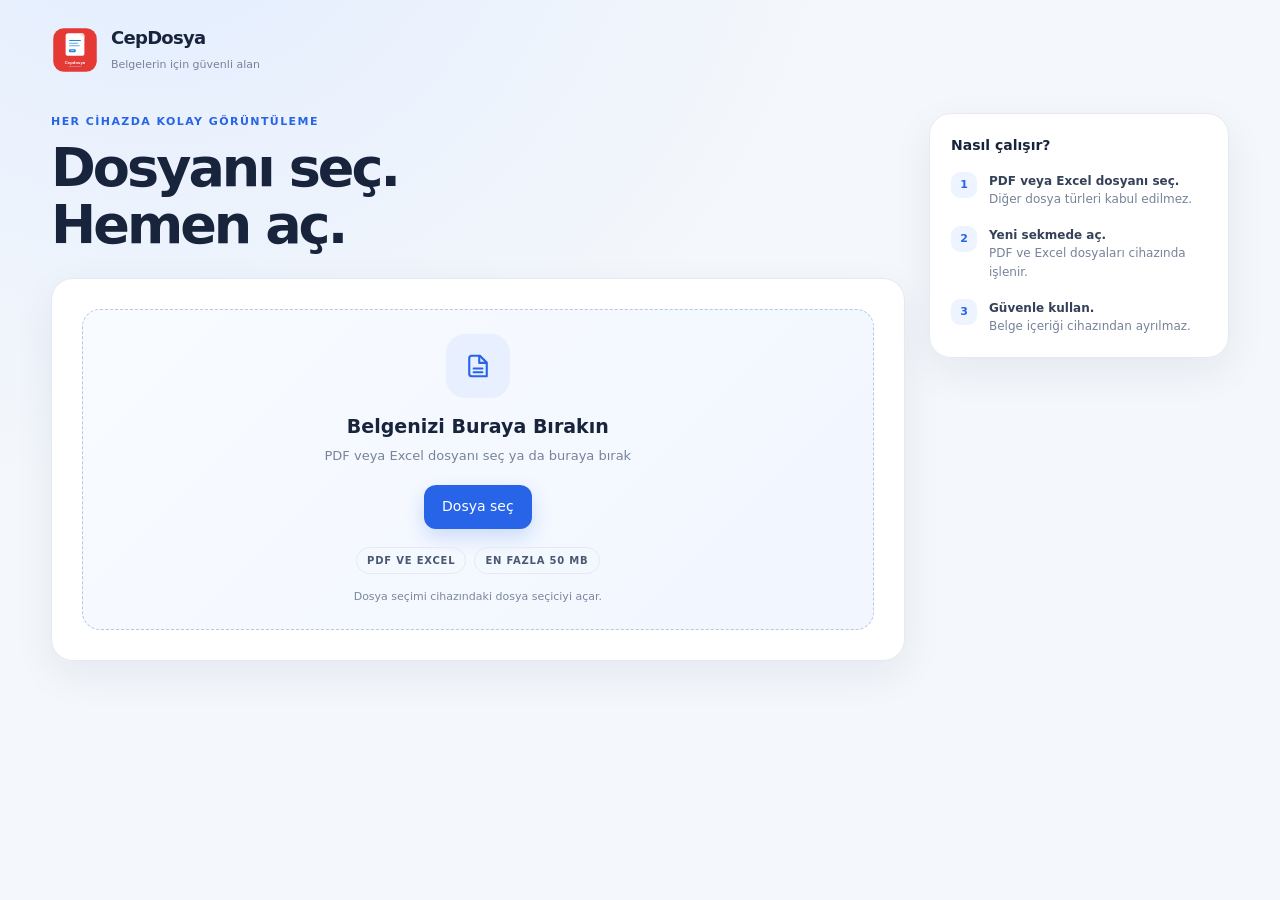
<file: index.html>
<!doctype html>
<html lang="tr" class="aos-enabled">
<head>
  <meta charset="utf-8">
  <meta name="viewport" content="width=device-width,initial-scale=1">
  <meta name="theme-color" content="#f5f7fb">
  <meta name="description" content="PDF ve Excel dosyalarını cihazında güvenle aç.">
  <link rel="manifest" href="./manifest.webmanifest">
  <link rel="icon" href="./icon.svg?v=3" type="image/svg+xml">
  <link rel="stylesheet" href="./style.css">
  <title>CepDosya · Belgelerini aç</title>
</head>
<body>
<div class="app">
  <header class="topbar" data-aos="fade-down">
    <a class="brand" href="./"><img src="./icon.svg" alt="CepDosya logosu"><span><strong>CepDosya</strong><small>Belgelerin için güvenli alan</small></span></a>
  </header>
  <div class="layout">
    <main class="main">
      <section class="intro" data-aos="fade-up">
        <div class="eyebrow">Her cihazda kolay görüntüleme</div>
        <h1>Dosyanı seç.<br>Hemen aç.</h1>
      </section>
      <section class="upload-card" data-aos="fade-up" data-aos-delay="100">
        <div class="drop" id="dropzone" tabindex="0" role="button" aria-label="Dosya seç veya buraya bırak">
          <div class="upload-feedback" id="uploadFeedback" aria-hidden="true"><svg class="pay-confirmation" viewBox="0 0 88 88"><circle class="pay-ring" cx="44" cy="44" r="35"></circle><path class="pay-checkmark" d="m27 44 12 12 23-25"></path><path class="pay-cross" d="m31 31 26 26m0-26L31 57"></path></svg></div>
          <div class="drop-inner">
            <div class="file-icon" aria-hidden="true"><svg viewBox="0 0 24 24"><path d="M7 3.8h6.5L19 9.3v10.9H7a2 2 0 0 1-2-2V5.8a2 2 0 0 1 2-2Z"/><path d="M13 4v5.5h5.5M8.5 14h7m-7 3h7"/></svg></div>
            <h2>Belgenizi Buraya Bırakın</h2>
            <p>PDF veya Excel dosyanı seç ya da buraya bırak</p>
            <button class="button" id="chooseFile" type="button">Dosya seç</button>
            <input id="fileInput" type="file" accept=".pdf,.xls,.xlsx,.xlsm,.xlsb,.csv,application/pdf,application/vnd.ms-excel,application/vnd.openxmlformats-officedocument.spreadsheetml.sheet,text/csv" hidden>
            <div class="formats"><span class="format">PDF VE EXCEL</span><span class="format">EN FAZLA 50 MB</span></div>
            <div class="fine" id="selectedInfo">Dosya seçimi cihazındaki dosya seçiciyi açar.</div>
          </div>
        </div>
        <div id="message" class="message" role="status" aria-live="polite" hidden></div>
      </section>
    </main>
    <aside class="rail">
      <section class="side-card" data-aos="fade-left" data-aos-delay="180">
        <h3>Nasıl çalışır?</h3>
        <ol class="steps">
          <li><span class="number">1</span><span><b>PDF veya Excel dosyanı seç.</b><br>Diğer dosya türleri kabul edilmez.</span></li>
          <li><span class="number">2</span><span><b>Yeni sekmede aç.</b><br>PDF ve Excel dosyaları cihazında işlenir.</span></li>
          <li><span class="number">3</span><span><b>Güvenle kullan.</b><br>Belge içeriği cihazından ayrılmaz.</span></li>
        </ol>
      </section>
    </aside>
  </div>
</div>
<script src="./app.js" defer></script>
</body>
</html>
</file>
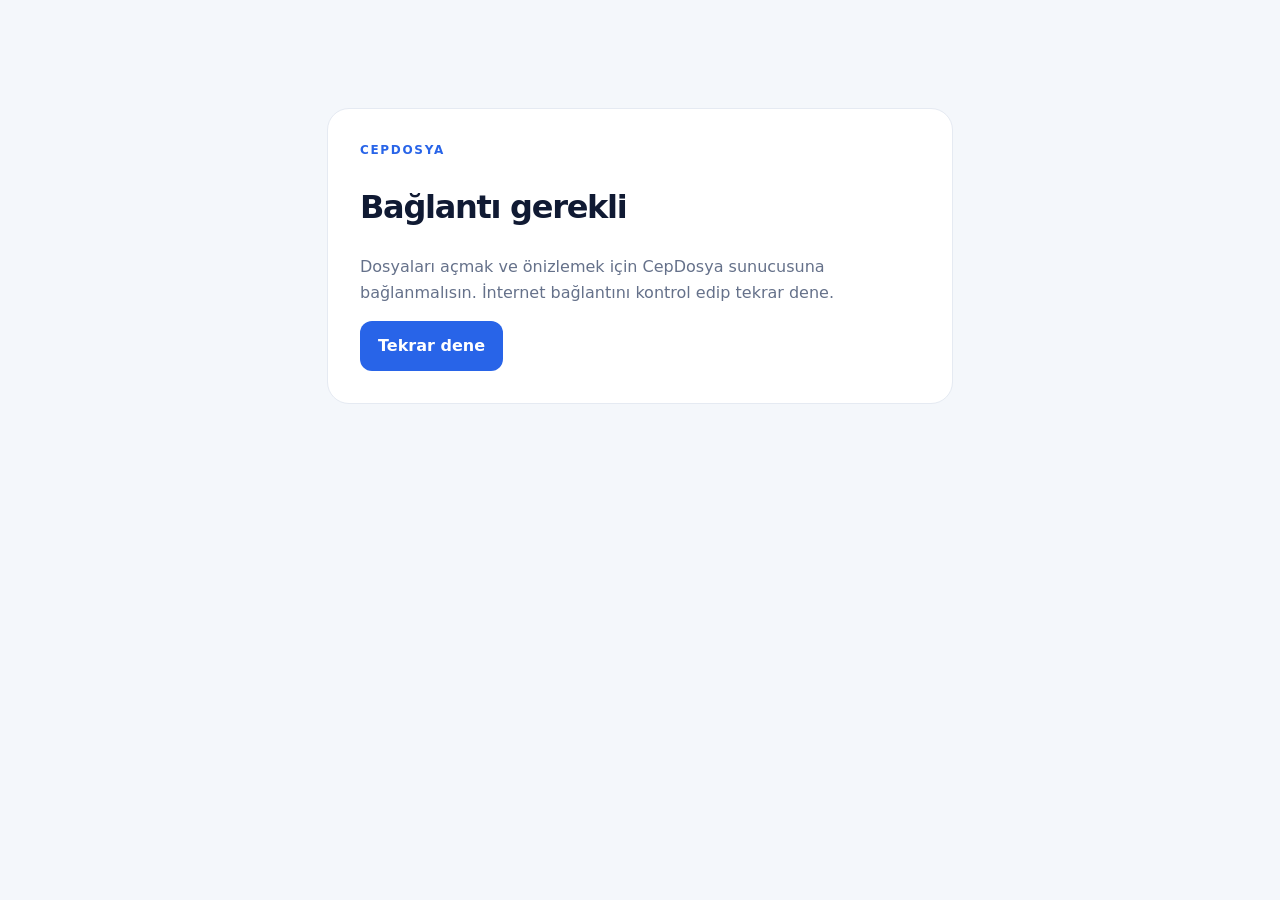
<file: offline.html>
<!doctype html>
<html lang="tr"><meta charset="utf-8"><meta name="viewport" content="width=device-width,initial-scale=1"><meta name="theme-color" content="#f5f7fb"><title>CepDosya · Bağlantı gerekli</title>
<body style="margin:0;padding:12vh 8vw;background:#f4f7fb;color:#101a33;font:16px/1.6 system-ui,sans-serif"><main style="max-width:560px;margin:auto;padding:32px;background:#fff;border:1px solid #e5eaf2;border-radius:22px"><div style="font-size:12px;font-weight:800;letter-spacing:.14em;color:#2864e8">CEPDOSYA</div><h1 style="letter-spacing:-.04em">Bağlantı gerekli</h1><p style="color:#65718a">Dosyaları açmak ve önizlemek için CepDosya sunucusuna bağlanmalısın. İnternet bağlantını kontrol edip tekrar dene.</p><a href="./" style="display:inline-block;padding:12px 18px;border-radius:12px;background:#2864e8;color:#fff;text-decoration:none;font-weight:700">Tekrar dene</a></main></body></html>
</file>
<file: style.css>
:root{color-scheme:light;--bg:#f4f7fb;--surface:#fff;--ink:#18243b;--muted:#77839a;--line:#e5eaf2;--blue:#2864e8;--lime:#c8f33f;--shadow:0 14px 40px rgba(24,42,78,.07);font-family:Inter,ui-sans-serif,system-ui,-apple-system,"Segoe UI",Arial,sans-serif;color:var(--ink);background:var(--bg);font-synthesis:none}*{box-sizing:border-box}body{margin:0;background:radial-gradient(ellipse at 12% -15%,#e2edff 0,transparent 43%),var(--bg);font:15px/1.55 Inter,ui-sans-serif,system-ui,-apple-system,"Segoe UI",Arial,sans-serif}.app{max-width:1440px;margin:auto;min-height:100vh;padding:24px clamp(16px,4vw,56px) 30px;display:flex;flex-direction:column}.topbar{display:flex;align-items:center;justify-content:space-between;gap:20px;margin-bottom:38px}.brand{display:flex;align-items:center;gap:12px;color:inherit;text-decoration:none}.brand img{width:48px;height:48px;object-fit:contain}.brand strong{display:block;font-size:18px;letter-spacing:-.04em}.brand small{color:var(--muted);font-size:11px}.status{display:flex;align-items:center;gap:9px;color:#496073;font-size:12px;background:#fff;padding:9px 13px;border:1px solid var(--line);border-radius:30px}.status i{width:8px;height:8px;border-radius:50%;background:#45bf8a;box-shadow:0 0 0 4px #e1f8ef}.layout{display:grid;grid-template-columns:minmax(0,1fr) 300px;gap:24px;align-items:start;flex:1}.main{min-width:0}.intro{margin-bottom:24px}.eyebrow{color:var(--blue);font-size:11px;font-weight:800;letter-spacing:.13em;text-transform:uppercase}.intro h1{font-size:clamp(32px,5vw,54px);line-height:1.05;letter-spacing:-.055em;margin:10px 0 12px}.intro p{max-width:650px;color:var(--muted);margin:0}.upload-card,.side-card{background:var(--surface);border:1px solid var(--line);border-radius:22px;box-shadow:var(--shadow)}.upload-card{padding:clamp(18px,3vw,30px)}.drop{position:relative;min-height:300px;border:1.5px dashed #bac8df;border-radius:18px;background:linear-gradient(135deg,#f8fbff,#f1f6ff);display:flex;align-items:center;justify-content:center;text-align:center;padding:24px;transition:background .2s,border-color .2s,box-shadow .2s;outline:none}.drop.drag,.drop:focus{border-color:var(--blue);background:#edf4ff;box-shadow:0 0 0 4px #2864e815}.drop-inner{max-width:460px}.file-icon{display:grid;place-items:center;width:64px;height:64px;margin:0 auto 14px;border-radius:19px;background:#e8efff;color:var(--blue)}.file-icon svg{width:30px;height:30px;fill:none;stroke:currentColor;stroke-width:1.7;stroke-linecap:round;stroke-linejoin:round}.drop h2{font-size:19px;margin:0 0 5px}.drop p{color:var(--muted);font-size:13px;margin:0 0 18px}.button{display:inline-flex;align-items:center;justify-content:center;gap:9px;min-height:44px;padding:0 18px;border:0;border-radius:12px;background:var(--blue);color:#fff;font-weight:750;text-decoration:none;cursor:pointer;box-shadow:0 8px 20px rgba(40,100,232,.2);font:inherit;font-size:14px}.button:hover{background:#1e53cb}.button.lime{background:var(--lime);color:#142113;box-shadow:none}.button.lime:hover{background:#b9e72e}.formats{display:flex;justify-content:center;gap:8px;margin-top:18px}.format{padding:5px 10px;border:1px solid var(--line);border-radius:20px;color:#4a5872;font-size:10px;font-weight:800;letter-spacing:.08em}.fine{margin-top:14px;text-align:center;color:#7b879d;font-size:11px;max-width:100%;overflow-wrap:anywhere;word-break:break-word}.message{padding:13px 15px;border-radius:12px;margin:15px 0 0;background:#fff1ef;color:#a22f26;font-size:13px;max-width:100%;overflow-wrap:anywhere;word-break:break-word}.open-link{display:flex;margin:15px auto 0}.button[hidden]{display:none!important}.rail{display:grid;gap:16px}.side-card{padding:21px}.side-card h3{font-size:14px;margin:0 0 15px}.steps{list-style:none;padding:0;margin:0;display:grid;gap:17px}.steps li{display:grid;grid-template-columns:28px 1fr;gap:10px;align-items:start;color:var(--muted);font-size:12px}.steps b{color:#344158;font-size:12px}.number{display:grid;place-items:center;width:26px;height:26px;border-radius:9px;background:#edf3ff;color:var(--blue);font-size:11px;font-weight:800}.privacy{background:#102448;color:#fff;border-radius:20px;padding:22px;box-shadow:0 14px 32px #1024481c}.privacy h3{font-size:15px;margin:0 0 7px}.privacy p{font-size:12px;line-height:1.65;color:#d3def2;margin:0}.privacy-mark{font-size:22px;color:var(--lime);margin-bottom:10px}.footer{margin-top:25px;text-align:center;color:#8993a6;font-size:11px}.message[hidden]{display:none!important}@media(max-width:900px){.layout{grid-template-columns:1fr}.rail{grid-template-columns:1fr 1fr}.intro{margin-bottom:18px}.topbar{margin-bottom:28px}}@media(max-width:580px){.app{padding:16px 14px 24px}.topbar{margin-bottom:24px}.status{font-size:0;padding:9px}.status i{font-size:initial}.brand img{width:42px;height:42px}.layout{gap:15px}.rail{grid-template-columns:1fr}.drop{min-height:260px}.upload-card{padding:14px}.intro h1{font-size:38px}.footer{line-height:1.5}}


.upload-feedback{position:absolute;z-index:2;left:50%;top:50%;width:82px;height:82px;display:grid;place-items:center;border:5px solid #fff;border-radius:50%;opacity:0;pointer-events:none;transform:translate(-50%,-50%) scale(.35);box-shadow:0 14px 36px #17243b2b}.upload-feedback span{font:800 46px/1 system-ui,sans-serif}.upload-feedback.success{color:#fff;background:#35b879}.upload-feedback.failure{color:#fff;background:#e45555}.upload-feedback.is-visible{animation:feedback-pop 2s cubic-bezier(.2,.75,.25,1) forwards}@keyframes feedback-pop{0%{opacity:0;transform:translate(-50%,-50%) scale(.35) rotate(-18deg)}18%{opacity:1;transform:translate(-50%,-50%) scale(1.12) rotate(4deg)}32%{transform:translate(-50%,-50%) scale(1) rotate(0)}74%{opacity:1;transform:translate(-50%,-50%) scale(1)}100%{opacity:0;transform:translate(-50%,-50%) scale(.86)}}
html.aos-enabled [data-aos]{opacity:0;transition:opacity .95s ease,transform .95s cubic-bezier(.16,1,.3,1);will-change:opacity,transform}html.aos-enabled [data-aos="fade-up"]{transform:translateY(42px) scale(.97)}html.aos-enabled [data-aos="fade-down"]{transform:translateY(-28px)}html.aos-enabled [data-aos="fade-left"]{transform:translateX(36px) scale(.98)}html.aos-enabled [data-aos].aos-animate{opacity:1;transform:translate(0,0) scale(1)}

.drop-inner{transition:opacity .42s ease,transform .42s ease}.drop.success-state{background:linear-gradient(135deg,#e9f8ef,#d0f0dc);border-color:#59bf7f;box-shadow:inset 0 0 0 1px #59bf7f33,0 0 0 4px #35b87912}.drop.success-state .drop-inner{opacity:0;transform:scale(.94);pointer-events:none}.upload-feedback.success{background:#fff;color:#168b4d;border:0;box-shadow:0 10px 28px #177d4533}.upload-feedback.is-visible.success{animation:check-arrive .62s cubic-bezier(.2,.85,.25,1.25) forwards}@keyframes check-arrive{0%{opacity:0;transform:translate(-50%,-50%) scale(.18) rotate(-35deg)}68%{opacity:1;transform:translate(-50%,-50%) scale(1.18) rotate(7deg)}100%{opacity:1;transform:translate(-50%,-50%) scale(1) rotate(0)}}
.upload-feedback{width:96px;height:96px;border:0;background:transparent;box-shadow:none}.upload-feedback.success,.upload-feedback.failure{background:transparent;color:inherit;border:0;box-shadow:none}.pay-confirmation{width:96px;height:96px;overflow:visible;filter:drop-shadow(0 10px 18px #173d2922)}.pay-ring{fill:#fff;stroke:#39b978;stroke-width:3;stroke-dasharray:220;stroke-dashoffset:220;transform-origin:center}.pay-checkmark,.pay-cross{fill:none;stroke:#26a765;stroke-width:4.5;stroke-linecap:round;stroke-linejoin:round;stroke-dasharray:58;stroke-dashoffset:58}.pay-cross{display:none;stroke:#df5151}.upload-feedback.is-visible.success{animation:pay-badge 1.18s cubic-bezier(.2,.75,.25,1) forwards}.upload-feedback.is-visible.success .pay-ring{animation:pay-ring-draw .92s .12s cubic-bezier(.25,.7,.2,1) forwards}.upload-feedback.is-visible.success .pay-checkmark{animation:pay-check-draw .62s .82s cubic-bezier(.2,.7,.2,1) forwards}.upload-feedback.is-visible.failure{animation:pay-badge .55s cubic-bezier(.18,.9,.28,1.2) forwards}.upload-feedback.is-visible.failure .pay-ring{stroke:#df5151;animation:pay-ring-draw .42s ease-out forwards}.upload-feedback.is-visible.failure .pay-checkmark{display:none}.upload-feedback.is-visible.failure .pay-cross{display:block;animation:pay-check-draw .35s .3s ease-out forwards}@keyframes pay-badge{0%{opacity:0;transform:translate(-50%,-50%) scale(.58)}58%{opacity:1;transform:translate(-50%,-50%) scale(1.045)}78%{transform:translate(-50%,-50%) scale(.99)}100%{opacity:1;transform:translate(-50%,-50%) scale(1)}}@keyframes pay-ring-draw{to{stroke-dashoffset:0}}@keyframes pay-check-draw{to{stroke-dashoffset:0}}

.upload-feedback.success::before{content:"";position:absolute;inset:5px;border-radius:50%;background:#39b9781a;opacity:0;transform:scale(.78);animation:pay-aura 1.45s .15s ease-out forwards}.pay-confirmation{position:relative;z-index:1}@keyframes pay-aura{0%{opacity:0;transform:scale(.78)}35%{opacity:1}100%{opacity:0;transform:scale(1.45)}}
.upload-feedback.is-visible.success.is-returning{animation:pay-return .72s cubic-bezier(.4,0,.2,1) forwards}.drop.returning-state .drop-inner{animation:drop-inner-return .72s ease-out forwards}.drop.returning-state .file-icon{opacity:0;animation:file-icon-return .38s .32s ease-out forwards}@keyframes pay-return{0%{opacity:1;transform:translate(-50%,-50%) scale(1)}100%{opacity:0;transform:translate(-50%,-50%) translate(var(--return-x),var(--return-y)) scale(.12)}}@keyframes drop-inner-return{0%{opacity:0;transform:scale(.94)}100%{opacity:1;transform:scale(1)}}@keyframes file-icon-return{to{opacity:1}}
@media(max-width:580px){.upload-feedback,.pay-confirmation{width:84px;height:84px}.drop.returning-state .drop-inner{animation-duration:.72s}.upload-feedback.is-visible.success.is-returning{animation-duration:.72s}}
</file>
